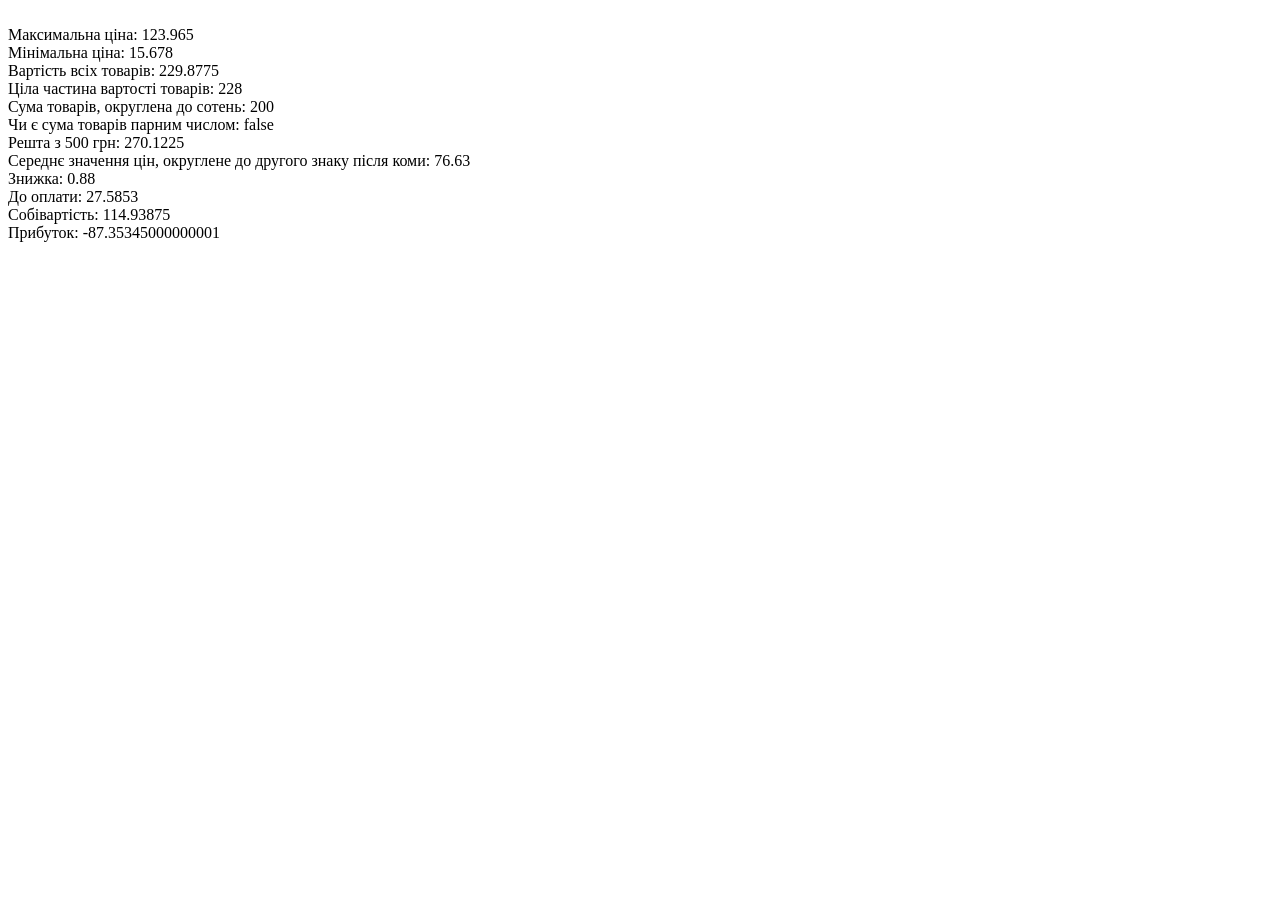
<file: Home work 1/test1.html>
<!DOCTYPE html>
<html lang="en">
<head>
    <meta charset="UTF-8">
    <meta name="viewport" content="width=device-width, initial-scale=1.0">
    <title>Document homework</title>
    <script src="test1.js"></script>
</head>
<body>

    
</body>
</html>
</file>
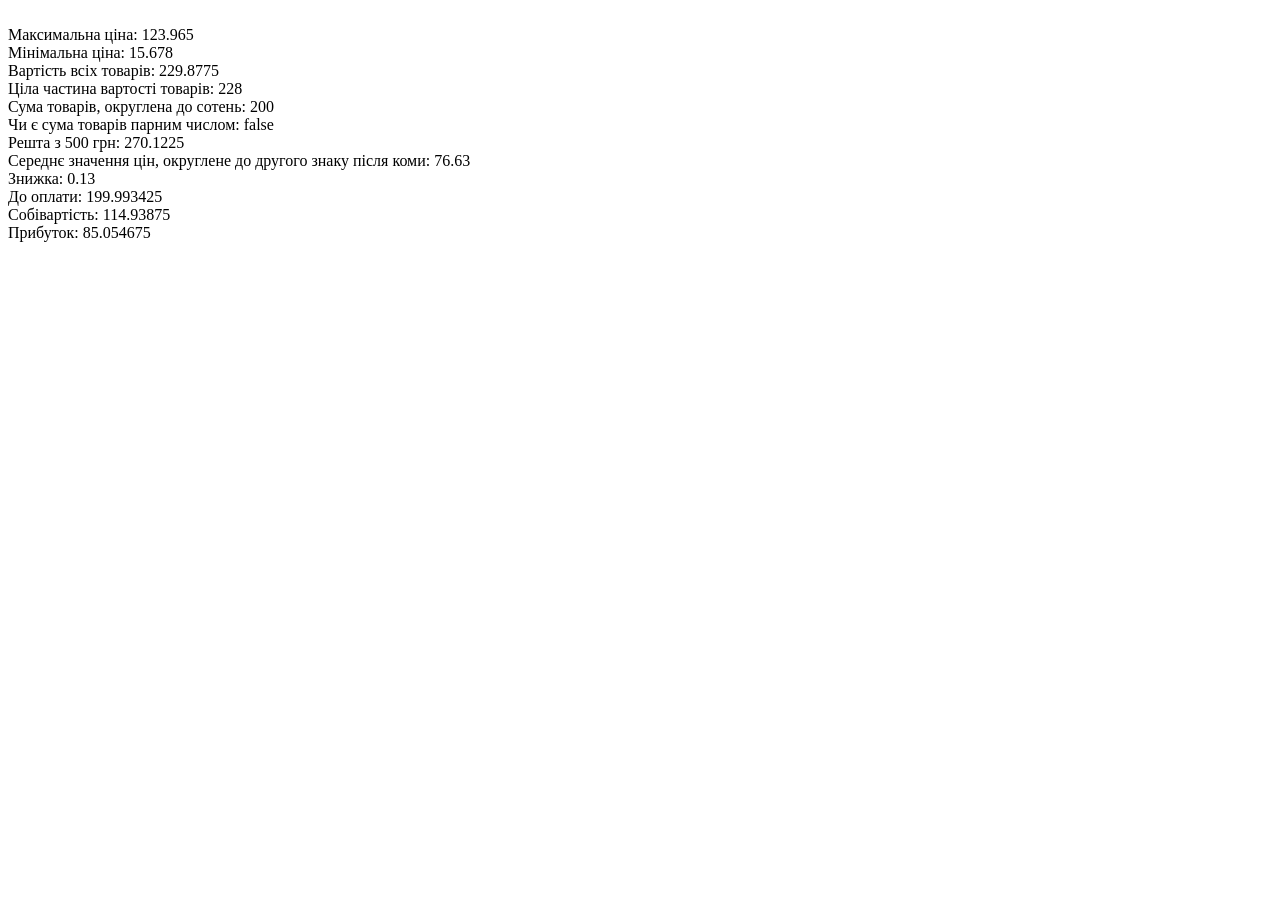
<file: hw1/hw1.html>
<!DOCTYPE html>
<html lang="en">
<head>
    <meta charset="UTF-8">
    <meta name="viewport" content="width=device-width, initial-scale=1.0">
    <title>Document homework</title>
    <script src="test1.js"></script>
</head>
<body>

    

</body>
</html>
</file>
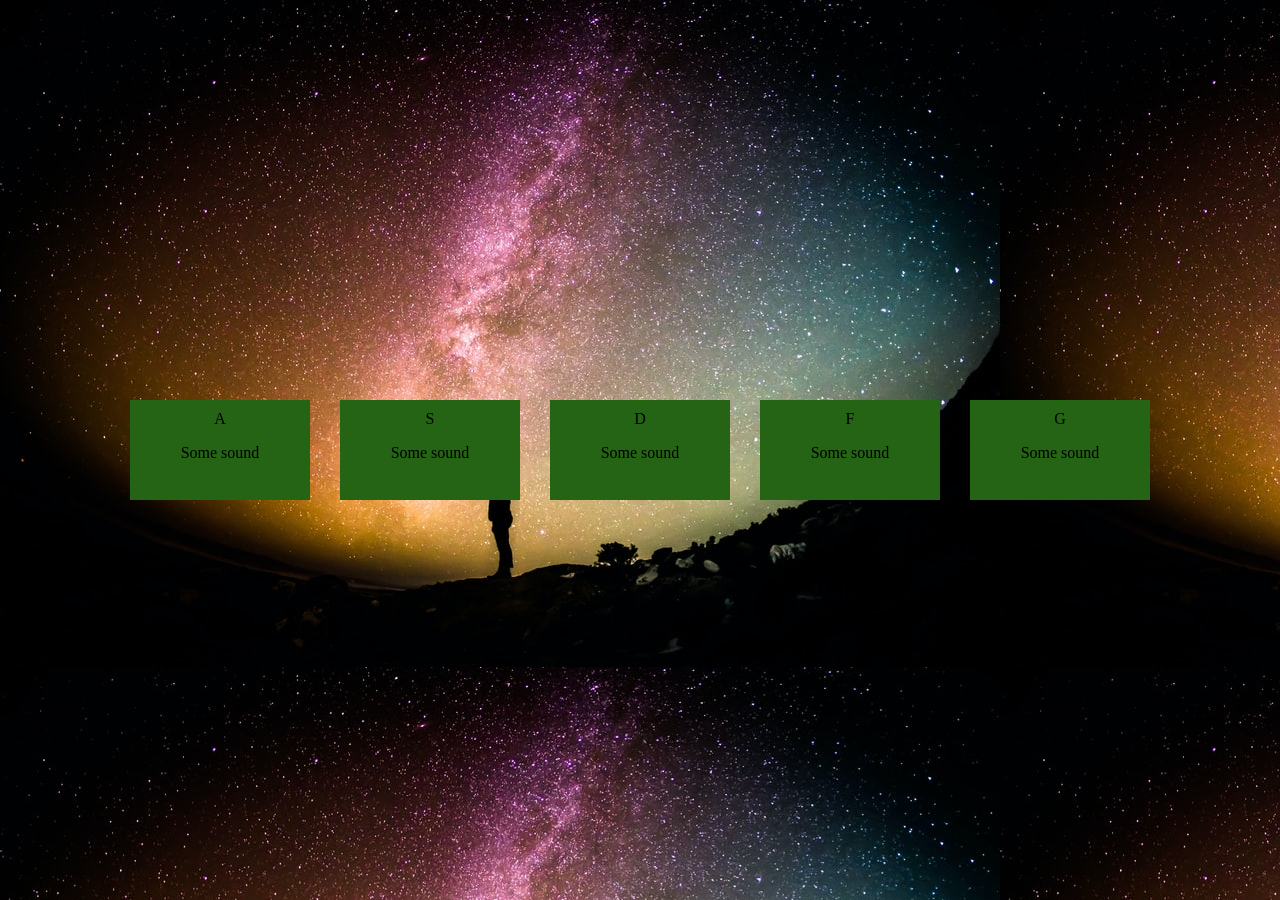
<file: hw11/hw11.html>
<!DOCTYPE html>
<html lang="en">
<head>
    <meta charset="UTF-8">
    <meta http-equiv="X-UA-Compatible" content="IE=edge">
    <meta name="viewport" content="width=device-width, initial-scale=1.0">
    <title>Document</title>
    <style>
        body {
            background-image:url(background.jpg) ;
        }
        .block {
                     
            background-color: rgb(37, 99, 21);
            text-align:center;
            text-decoration: unset;
            height: 100px;
            width: 180px;
        }
        .blocks{
            width: 100%;
            height: 100%;
            position: fixed;
            top: 0;
            left: 0;
            display: flex;
            align-items: center;
            align-content: center; 
            justify-content: center; 
            gap: 30px;
        }
        .key{
            padding-top: 10px;
        }
    </style>
</head>
<body>
    
    <div class="blocks">
        <div id="KeyA" class="block">
            <div class="key">A</div>
            <audio class="KeyA"  src="audioA.mp3" ></audio>
            <p>Some sound</p>
        </div>
        <div id="KeyS" class="block">
            <div class="key">S</div>
            <audio class="KeyS"  src="audioS.mp3" ></audio>
            <p>Some sound</p>
        </div>
        <div id="KeyD" class="block">
            <div class="key">D</div>
            <audio class="KeyD"  src="audioD.mp3" ></audio>
            <p>Some sound</p>
        </div>
        <div id="KeyF" class="block">
            <div class="key">F</div>
            <audio class="KeyF"  src="audioF.mp3" ></audio>
            <p>Some sound</p>
        </div>
        <div id="KeyG" class="block">
            <div class="key">G</div>
            <audio class="KeyG"  src="audioG.mp3" ></audio>
            <p>Some sound</p>
        </div>
        
    </div>
    
    <script src="hw11.js"></script>
</body>
</html>
</file>
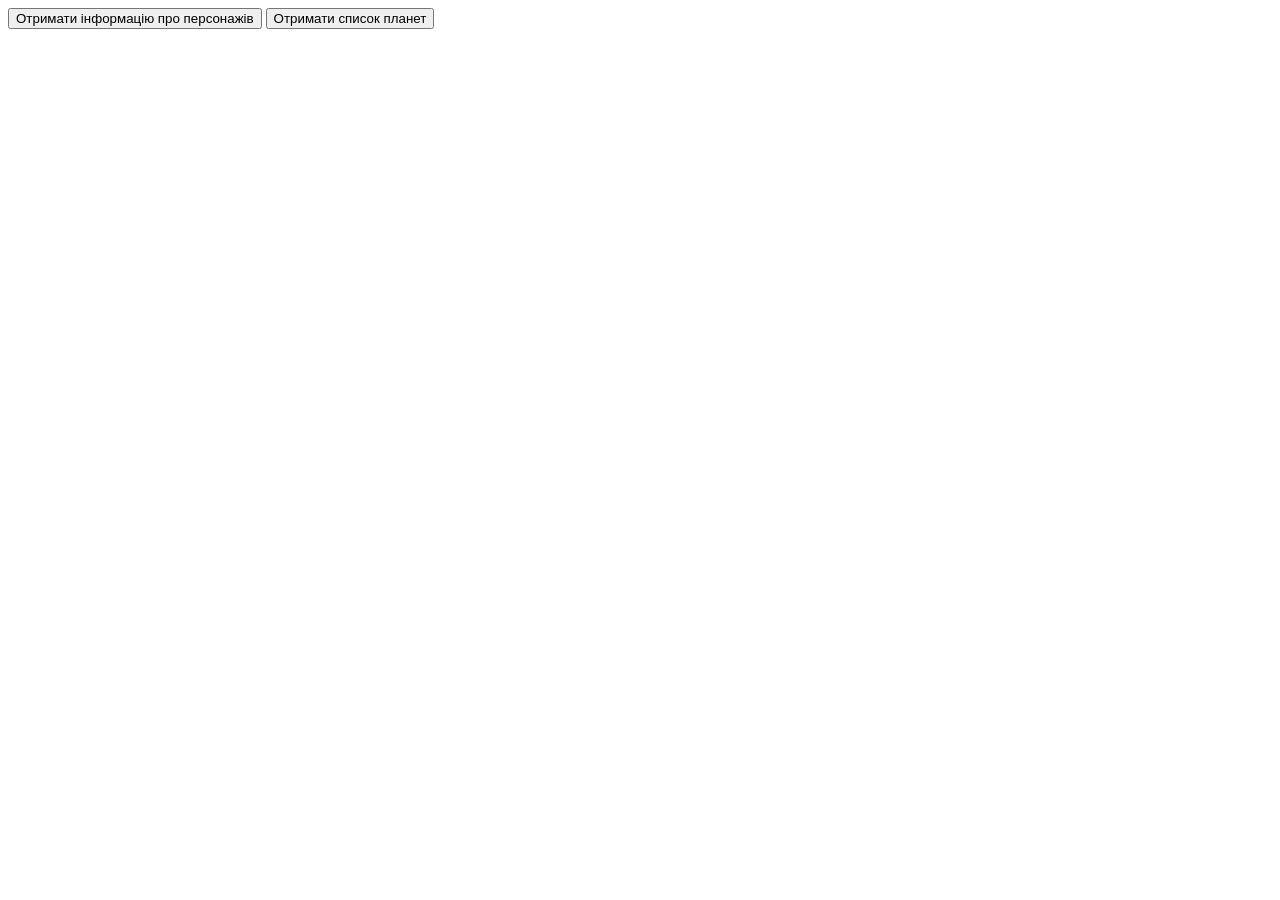
<file: hw13/hw13.html>
<!DOCTYPE html>
<html lang="en">
<head>
    <meta charset="UTF-8">
    <meta http-equiv="X-UA-Compatible" content="IE=edge">
    <meta name="viewport" content="width=device-width, initial-scale=1.0">
    <title>Document</title>
    <style>
        /* body{
            background-image: url(background.jpg);
        } */
        .button:hover{
            background-color: aqua;
        }

        .boxes{
            
            margin-top: 20px    ;
            display: grid;
            grid-template-columns: repeat(5, 15%);
            gap: 20px;
            
            
        }

    </style>
</head>
<body>
    <button class = "infoButton button" onclick="getCharactersInfo()">Отримати інформацію про персонажів</button>
    <button class="planetButton button" onclick="getPlanetsName()">Отримати список планет</button>
    <div class="boxes"></div>
    <div class="planets"></div>

    <script src="hw13.js"></script>
</body>
</html>
</file>
